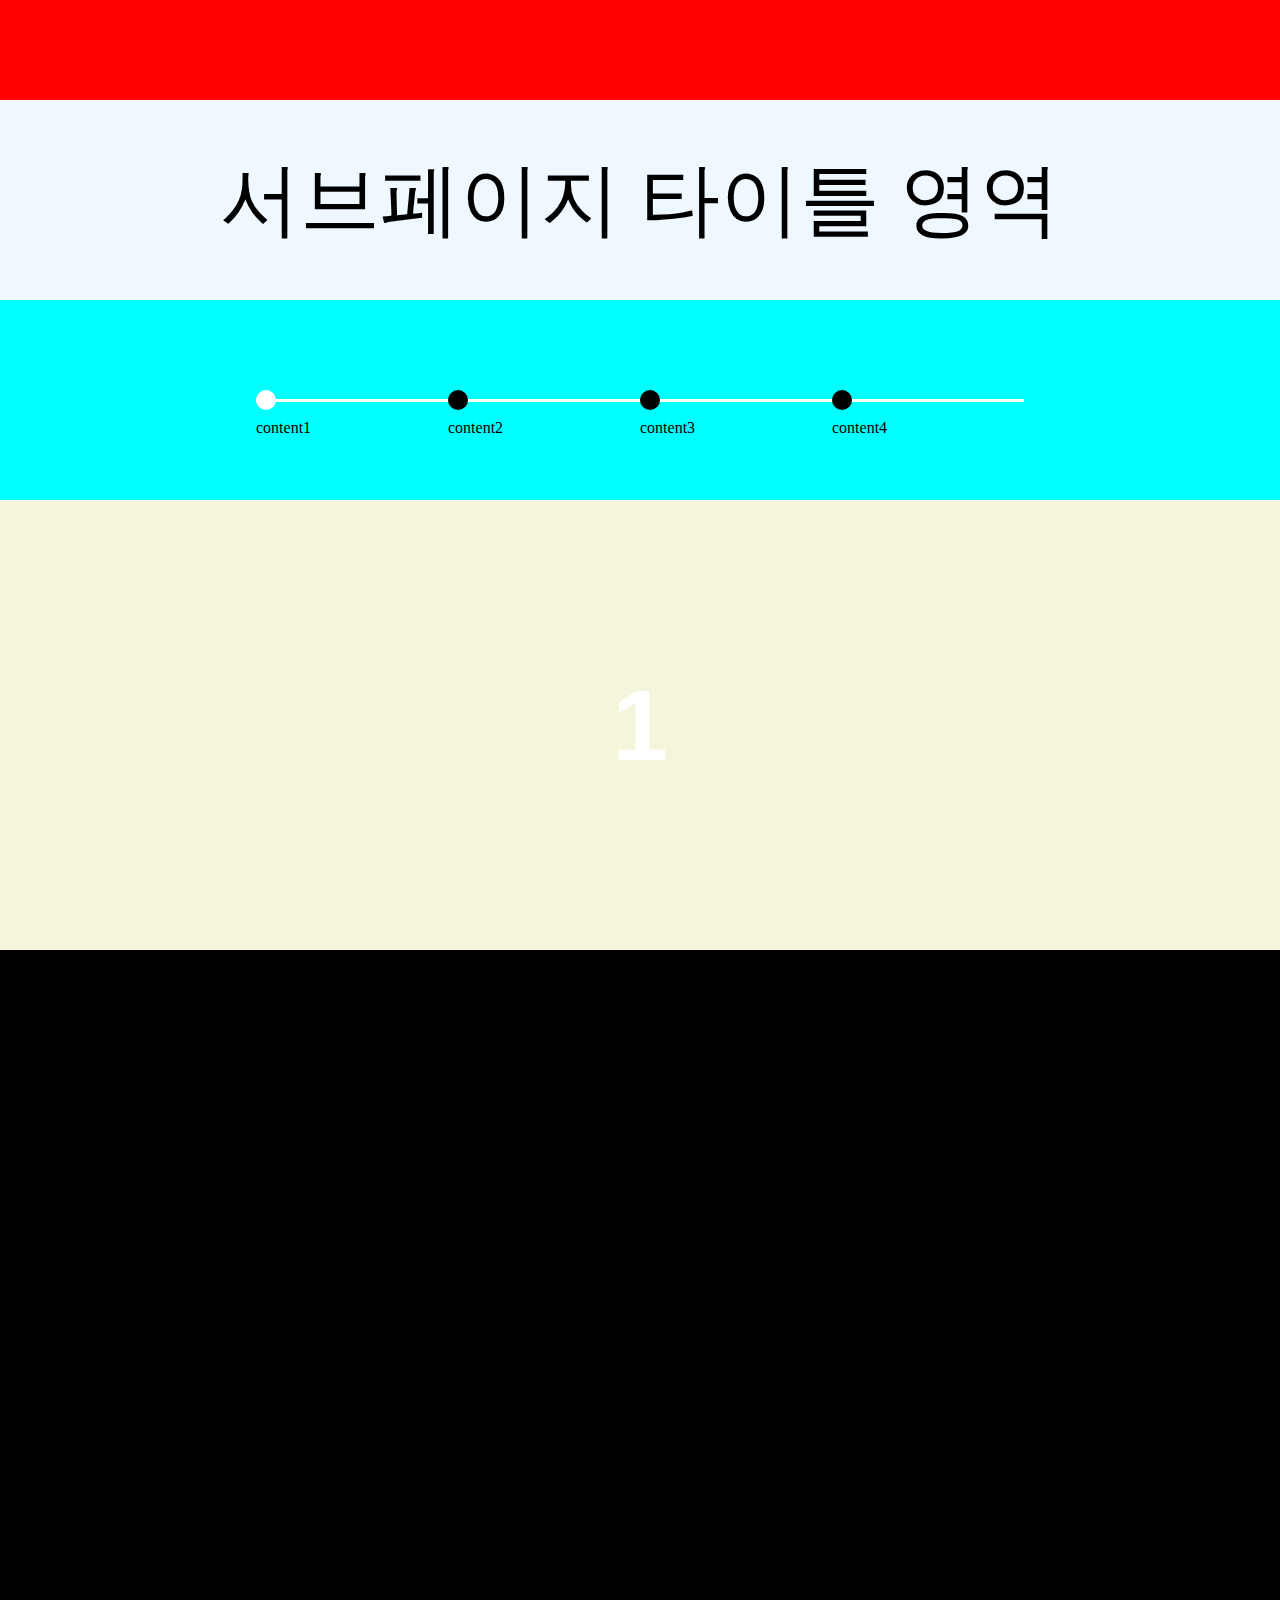
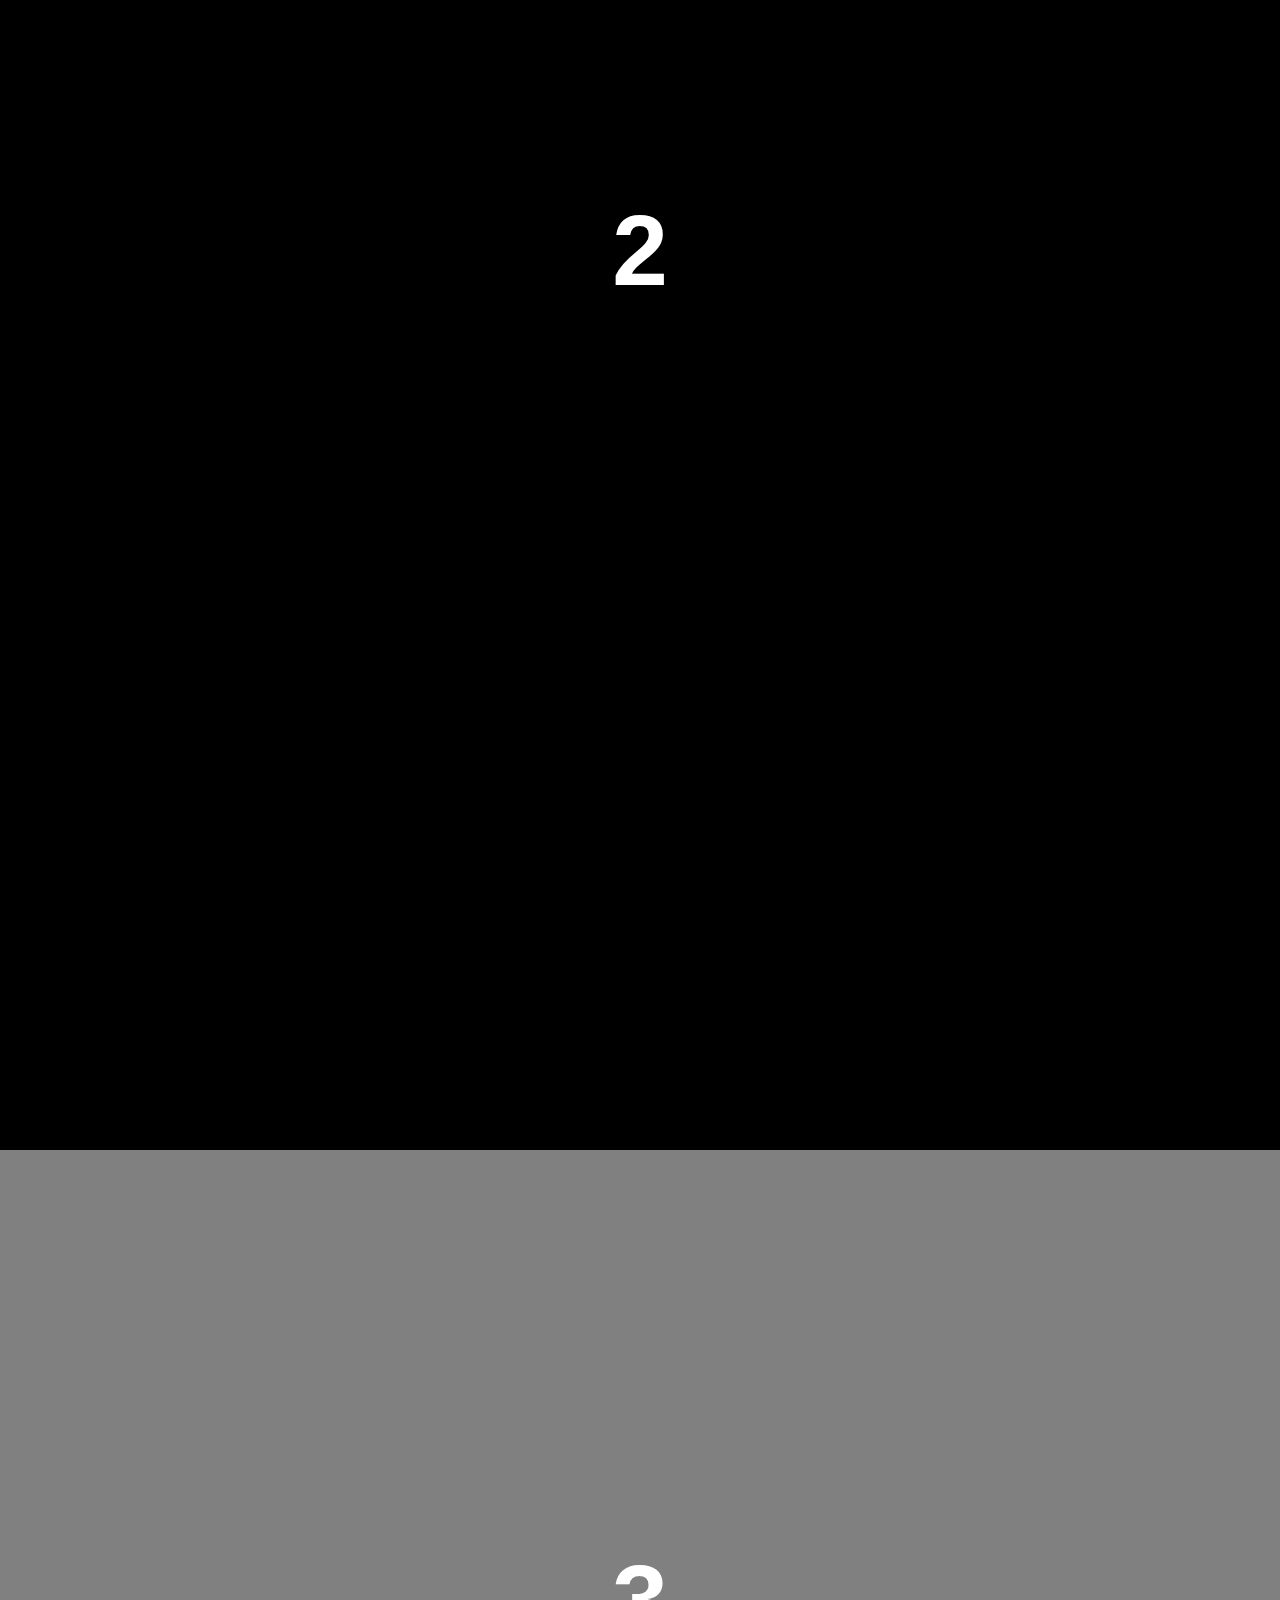
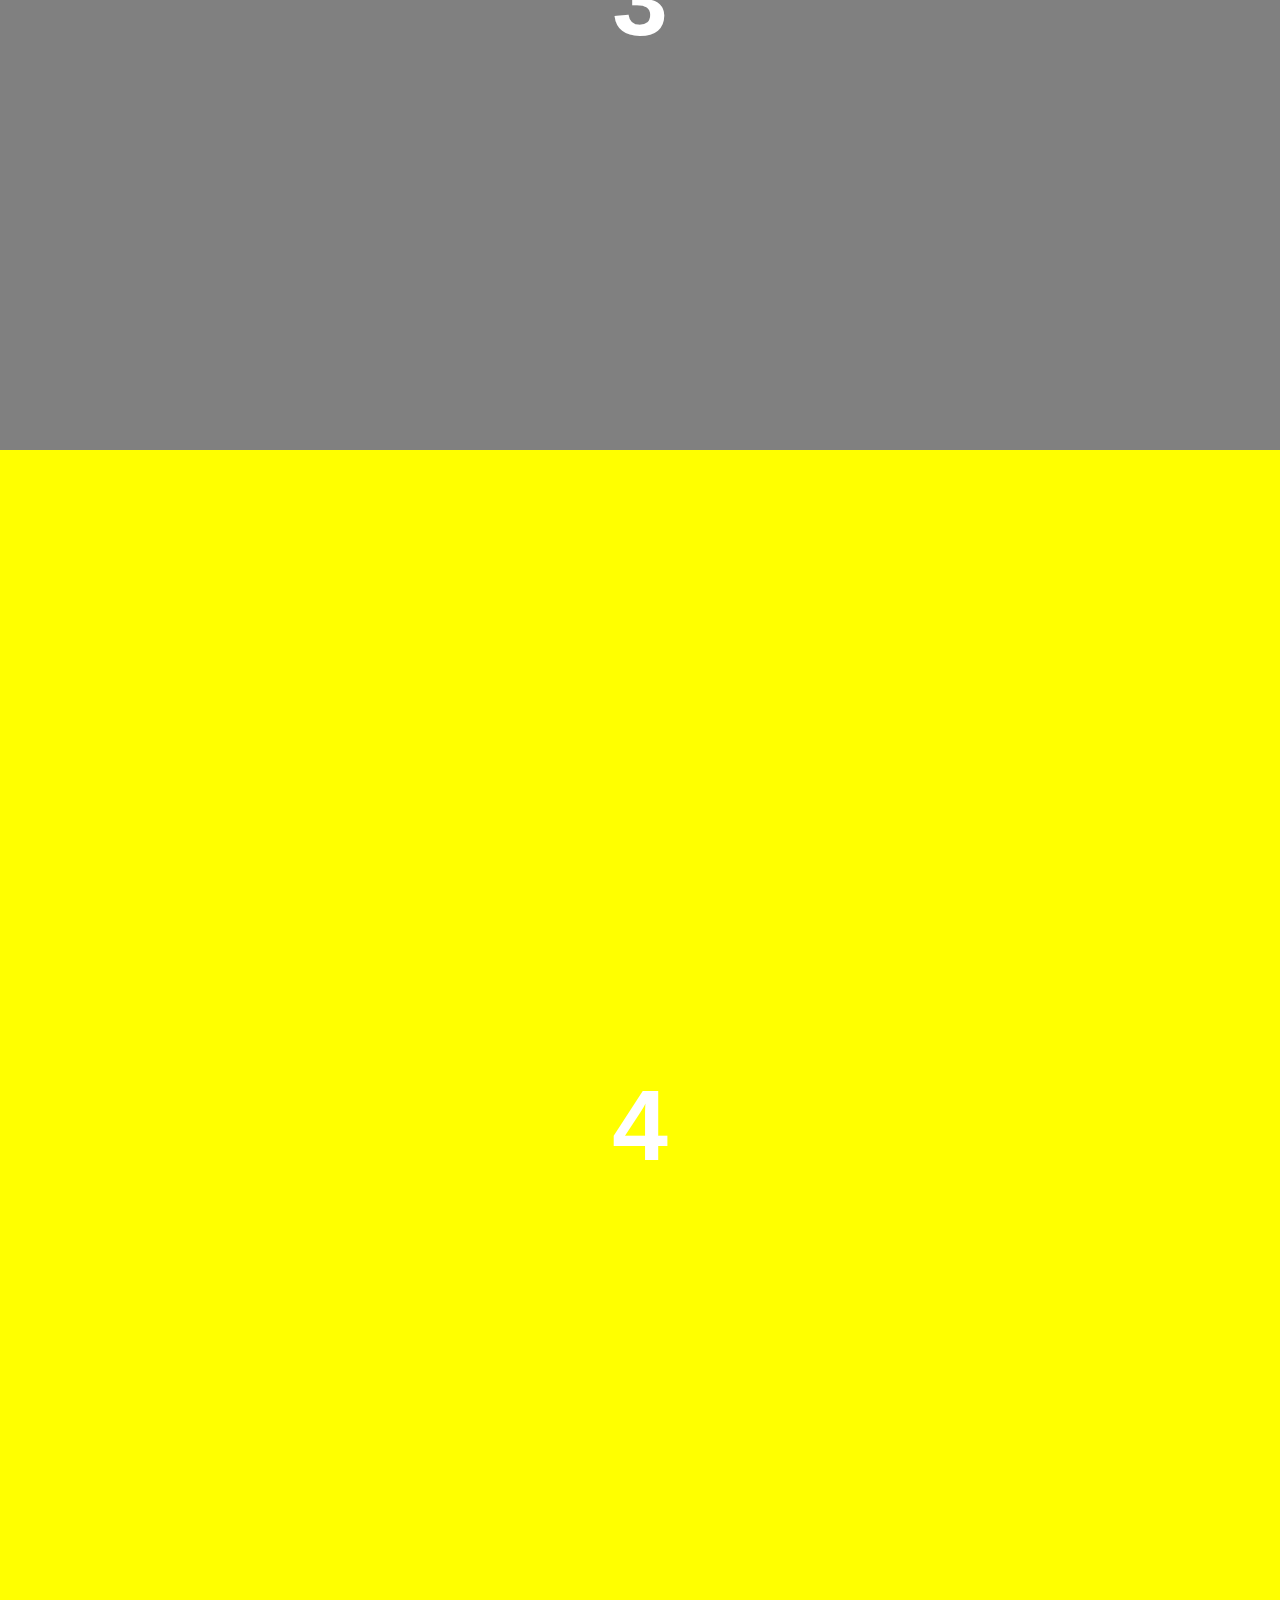
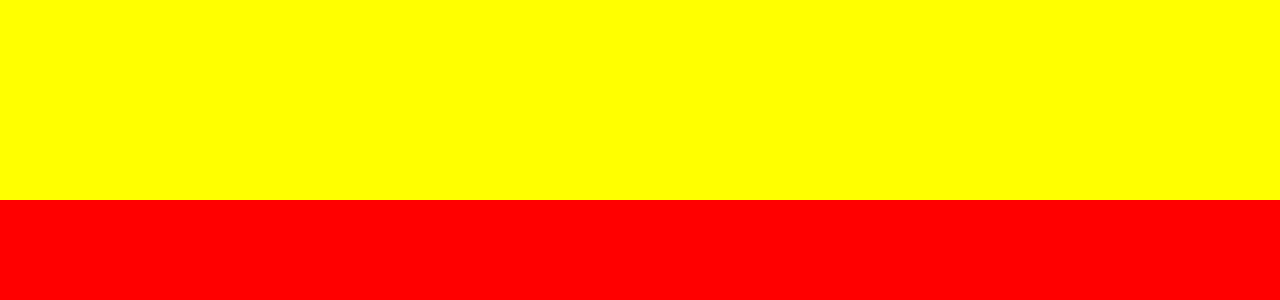
<file: scrollProgress/index.html>
<!DOCTYPE html>
<html lang="en">
<head>
    <meta charset="UTF-8">
    <meta name="viewport" content="width=device-width, initial-scale=1.0">
    <title>프로그레스 바 연습</title>
    <link rel="stylesheet" href="css/style.css">
    <script defer src="main.js"></script>
</head>
<body>
    <header></header>
    <section class="inner">
        <article class="title">서브페이지 타이틀 영역</article>
        <article class="navi">
            <ul class="btn">
                <li>
                    <a href="#">
                        <span style="background-color: #fff;"></span>
                        <p>content1</p>
                    </a>
                </li>
                <li>
                    <a href="#">
                        <span></span>
                        <p>content2</p>
                    </a>
                </li>
                <li>
                    <a href="#">
                        <span></span>
                        <p>content3</p>
                    </a>
                </li>
                <li>
                    <a href="#">
                        <span></span>
                        <p>content4</p>
                    </a>
                </li>
            </ul>
        </article>
        <article class="content content1">1</article>
        <article class="content content2">2</article>
        <article class="content content3">3</article>
        <article class="content content4">4</article>
    </section>
    <footer></footer>
</body>
</html>
</file>
<file: scrollProgress/css/style.css>
@charset "UTF-8";
* {
  margin: 0;
  padding: 0;
  box-sizing: border-box;
}

ul, ol, li {
  list-style: none;
}

a {
  text-decoration: none;
}

header, footer {
  width: 100%;
  height: 100px;
  background-color: red;
}

header {
  position: fixed;
  top: 0;
  left: 0;
  z-index: 2;
}

.inner {
  width: 100%;
}
.inner .title {
  margin-top: 100px;
  background-color: aliceblue;
  width: 100%;
  height: 200px;
  display: flex;
  justify-content: center;
  align-items: center;
  font: 80px/1 "맑은 고딕";
}
.inner .navi {
  position: relative;
  display: flex;
  justify-content: center;
  align-items: center;
  width: 100%;
  height: 200px;
  background-color: aqua;
}
.inner .navi > .progress {
  display: none;
}
.inner .navi > .btn {
  width: 60%;
  height: 3px;
  background-color: black;
  position: absolute;
  display: flex;
}
.inner .navi > .btn > li {
  flex: 1;
  width: 0%;
  background-color: #fff;
}
.inner .navi > .btn > li > a > span {
  display: block;
  width: 20px;
  height: 20px;
  border-radius: 50%;
  background-color: black;
  position: absolute;
  top: 50%;
  transform: translateY(-50%);
}
.inner .navi > .btn > li > a > p {
  position: absolute;
  top: 20px;
  color: black;
}
.inner .navi > .btn > li.on > a > span {
  background-color: #fff;
}
.inner .navi > .btn > li.on > a > p {
  color: #fff;
}
.inner .navi.fixed {
  position: fixed;
  top: 100px;
  left: 0;
  width: 10%;
  height: calc(100vh - 200px);
}
.inner .navi.fixed > .btn {
  flex-direction: column;
  width: 3px;
  height: 70%;
  margin-left: -70px;
}
.inner .navi.fixed > .btn > li {
  flex: 1;
  position: relative;
  width: 3px;
  height: 0%;
  background-color: antiquewhite;
}
.inner .navi.fixed > .btn > li > a > span {
  top: 0;
  left: 50%;
  transform: translateX(-50%);
}
.inner .navi.fixed > .btn > li > a > p {
  top: 0;
  left: 30px;
}
.inner .content {
  width: 100%;
  display: flex;
  justify-content: center;
  align-items: center;
  font: bold 100px/1 "arial";
  color: #fff;
}
.inner .content.content1 {
  height: 50vh;
  background-color: beige;
}
.inner .content.content2 {
  height: 200vh;
  background-color: black;
}
.inner .content.content3 {
  height: 100vh;
  background-color: gray;
}
.inner .content.content4 {
  height: 150vh;
  background-color: yellow;
}

/*# sourceMappingURL=style.css.map */
</file>
